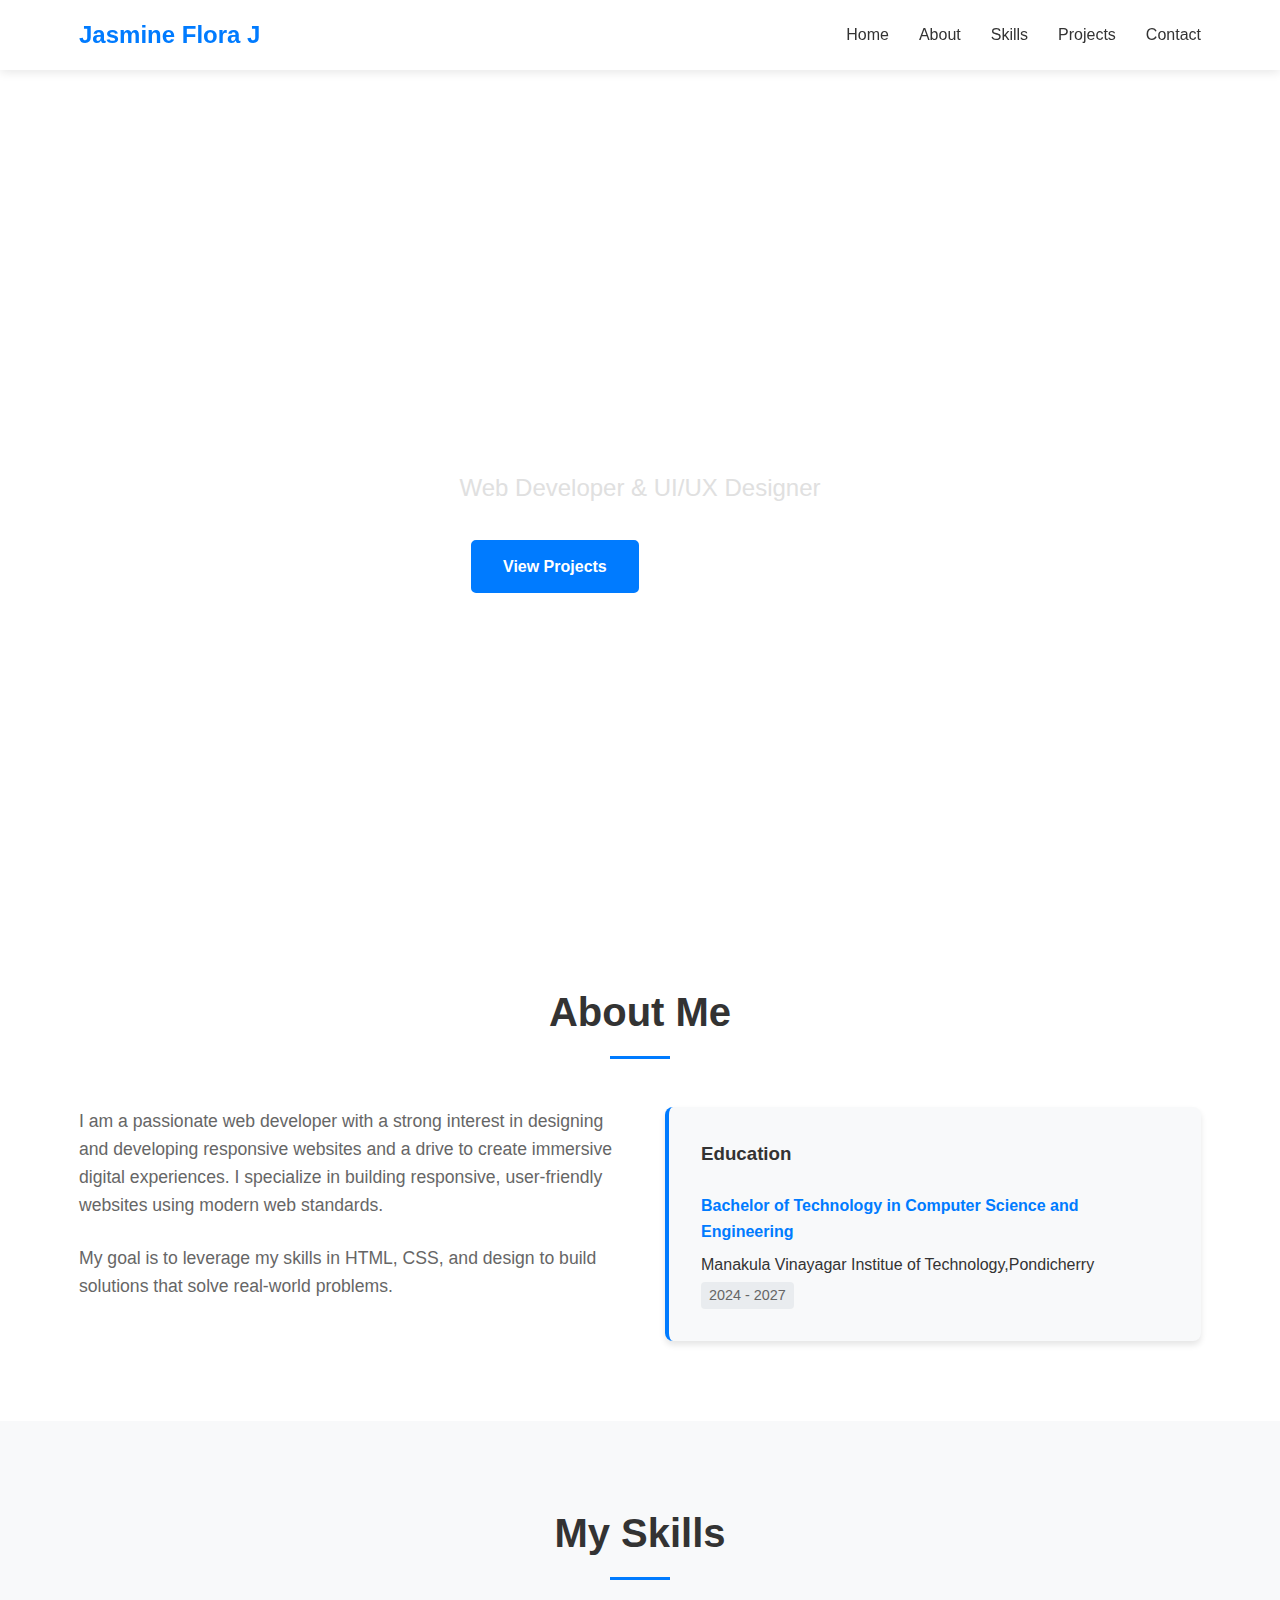
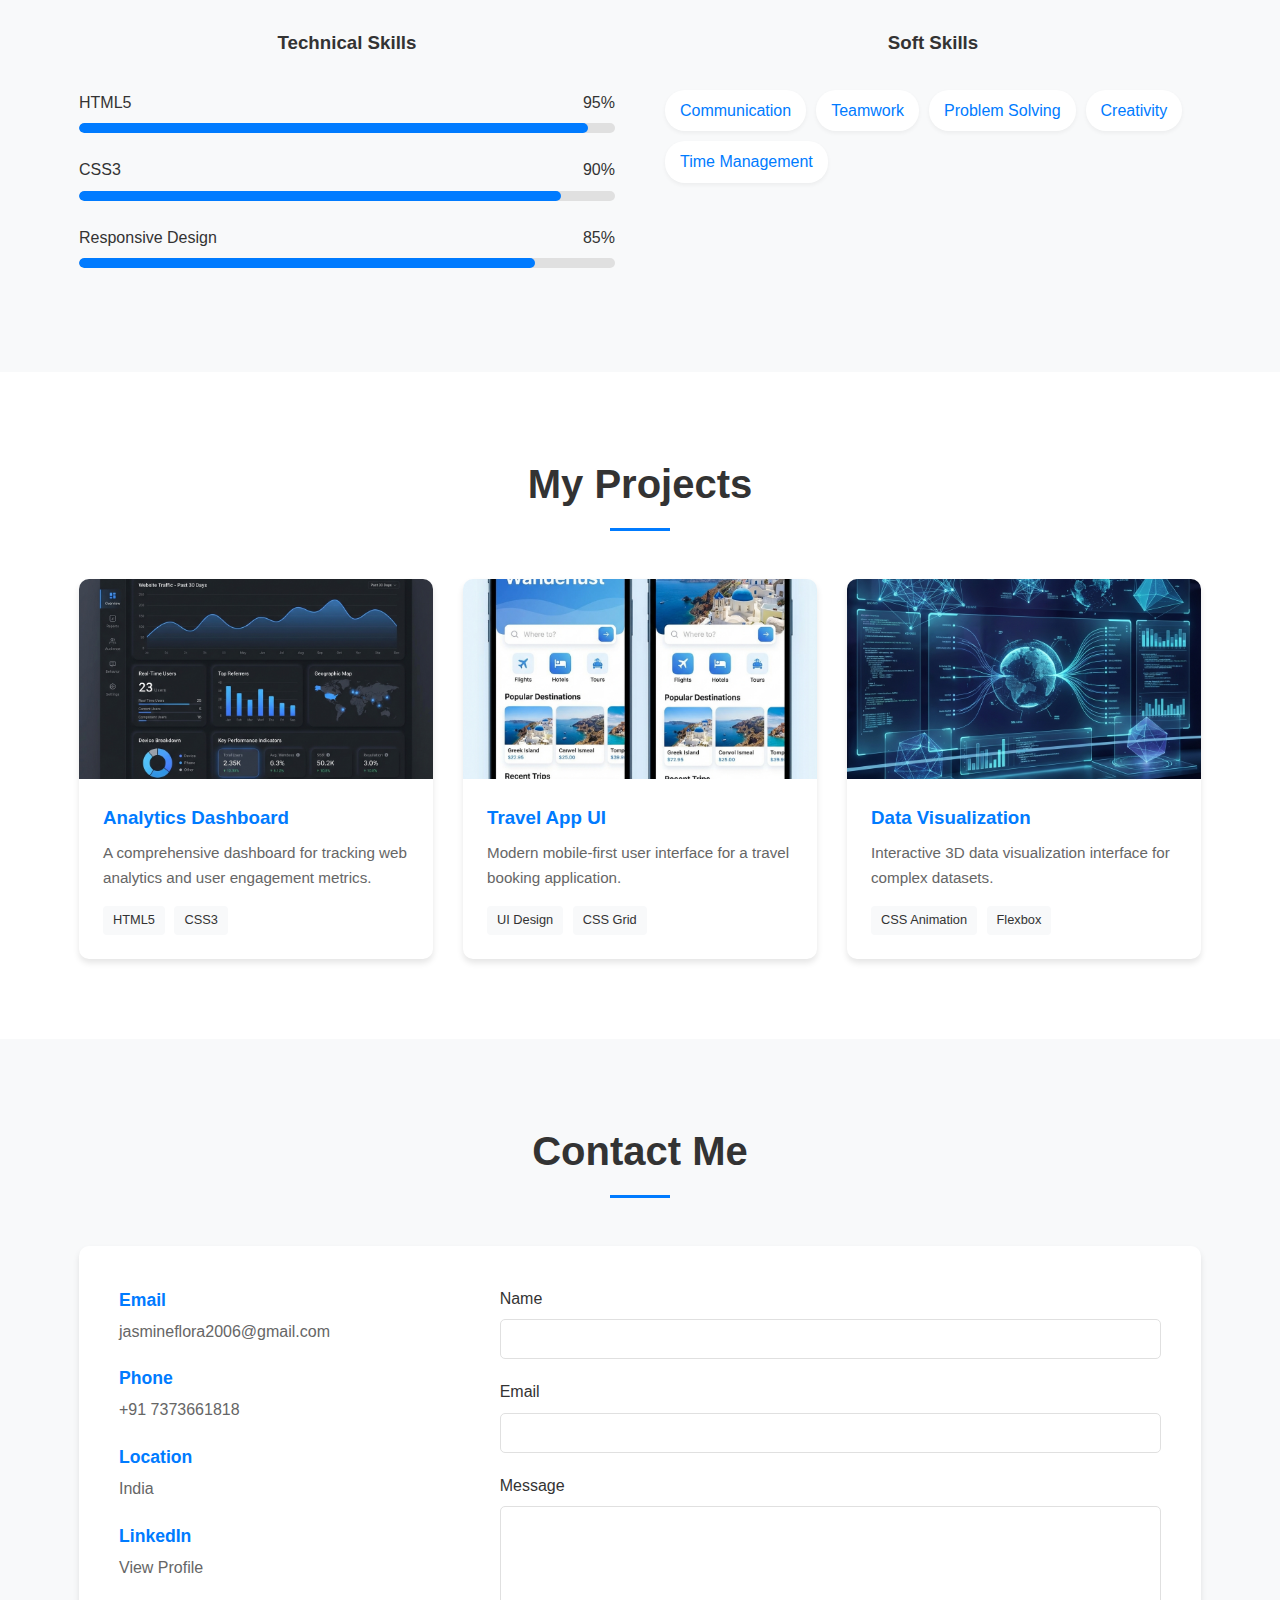
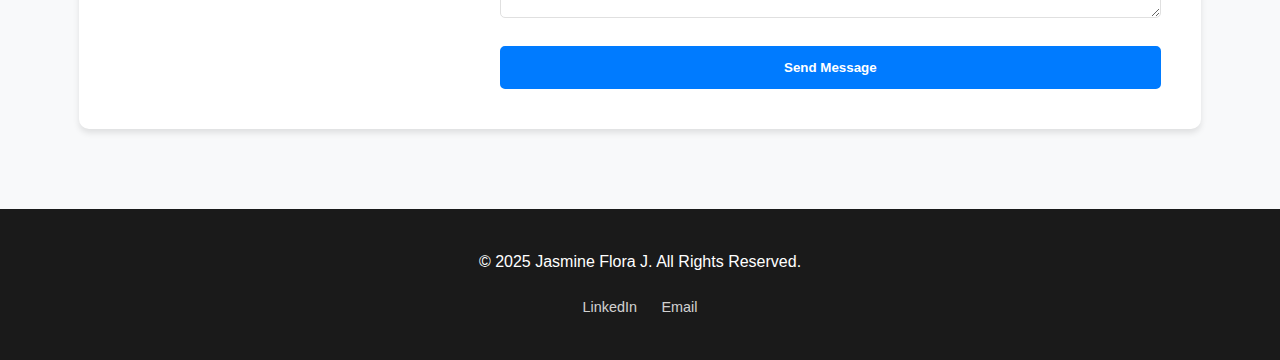
<file: index.html>
<!DOCTYPE html>
<html lang="en">

<head>
    <meta charset="UTF-8">
    <meta name="viewport" content="width=device-width, initial-scale=1.0">
    <title>Jasmine Flora J - Portfolio</title>
    <meta name="description" content="Personal portfolio of Jasmine Flora J, a professional web developer.">
    <link rel="stylesheet" href="css/style.css">
    <link rel="manifest" href="manifest.json">
    <meta name="theme-color" content="#007bff">
</head>

<body>

    <!-- Header / Navigation -->
    <header class="header">
        <div class="container header-container">
            <h1 class="logo">Jasmine Flora J</h1>
            <nav class="nav">
                <input type="checkbox" id="nav-toggle" class="nav-toggle">
                <label for="nav-toggle" class="nav-toggle-label">
                    <span></span>
                </label>
                <ul class="nav-list">
                    <li><a href="#home">Home</a></li>
                    <li><a href="#about">About</a></li>
                    <li><a href="#skills">Skills</a></li>
                    <li><a href="#projects">Projects</a></li>
                    <li><a href="#contact">Contact</a></li>
                </ul>
            </nav>
        </div>
    </header>

    <!-- Home Section -->
    <section id="home" class="home-section">
        <div class="slider">
            <div class="slide slide-1"></div>
            <div class="slide slide-2"></div>
            <div class="slide slide-3"></div>
        </div>
        <div class="home-content container">
            <h2 class="animate-text">Hello, I'm Jasmine Flora</h2>
            <p class="tagline animate-text">Web Developer & UI/UX Designer</p>
            <div class="cta-buttons animate-text">
                <a href="#projects" class="btn primary-btn">View Projects</a>
                <a href="#contact" class="btn secondary-btn">Contact Me</a>
            </div>
        </div>
    </section>

    <!-- About Section -->
    <section id="about" class="section about-section">
        <div class="container">
            <h2 class="section-title">About Me</h2>
            <div class="about-content">
                <div class="about-text">
                    <p>I am a passionate web developer with a strong interest in designing and developing responsive websites and a drive to create
                        immersive digital experiences. I specialize in building responsive, user-friendly websites using
                        modern web standards.</p>
                    <p>My goal is to leverage my skills in HTML, CSS, and design to build solutions that solve
                        real-world problems.</p>
                </div>
                <div class="education-card">
                    <h3>Education</h3>
                    <div class="edu-item">
                        <h4>Bachelor of Technology in Computer Science and Engineering</h4>
                        <p>Manakula Vinayagar Institue of Technology,Pondicherry</p>
                        <span class="date">2024 - 2027</span>
                    </div>
                </div>
            </div>
        </div>
    </section>

    <!-- Skills Section -->
    <section id="skills" class="section skills-section">
        <div class="container">
            <h2 class="section-title">My Skills</h2>
            <div class="skills-grid">
                <div class="skill-category">
                    <h3>Technical Skills</h3>
                    <div class="skill-bar-wrapper">
                        <div class="skill-info">
                            <span>HTML5</span>
                            <span>95%</span>
                        </div>
                        <div class="progress-bar">
                            <div class="progress" style="width: 95%"></div>
                        </div>
                    </div>
                    <div class="skill-bar-wrapper">
                        <div class="skill-info">
                            <span>CSS3</span>
                            <span>90%</span>
                        </div>
                        <div class="progress-bar">
                            <div class="progress" style="width: 90%"></div>
                        </div>
                    </div>
                    <div class="skill-bar-wrapper">
                        <div class="skill-info">
                            <span>Responsive Design</span>
                            <span>85%</span>
                        </div>
                        <div class="progress-bar">
                            <div class="progress" style="width: 85%"></div>
                        </div>
                    </div>
                </div>
                <div class="skill-category">
                    <h3>Soft Skills</h3>
                    <div class="skill-tags">
                        <span class="tag">Communication</span>
                        <span class="tag">Teamwork</span>
                        <span class="tag">Problem Solving</span>
                        <span class="tag">Creativity</span>
                        <span class="tag">Time Management</span>
                    </div>
                </div>
            </div>
        </div>
    </section>

    <!-- Projects Section -->
    <section id="projects" class="section projects-section">
        <div class="container">
            <h2 class="section-title">My Projects</h2>
            <div class="projects-grid">
                <!-- Project 1 -->
                <article class="project-card">
                    <div class="project-image">
                        <img src="assets/images/project-1.png" alt="Analytics Dashboard">
                    </div>
                    <div class="project-info">
                        <h3>Analytics Dashboard</h3>
                        <p>A comprehensive dashboard for tracking web analytics and user engagement metrics.</p>
                        <div class="project-tech">
                            <span>HTML5</span>
                            <span>CSS3</span>
                        </div>
                    </div>
                </article>
                <!-- Project 2 -->
                <article class="project-card">
                    <div class="project-image">
                        <img src="assets/images/project-2.png" alt="Travel App UI">
                    </div>
                    <div class="project-info">
                        <h3>Travel App UI</h3>
                        <p>Modern mobile-first user interface for a travel booking application.</p>
                        <div class="project-tech">
                            <span>UI Design</span>
                            <span>CSS Grid</span>
                        </div>
                    </div>
                </article>
                <!-- Project 3 -->
                <article class="project-card">
                    <div class="project-image">
                        <img src="assets/images/project-3.png" alt="Data Visualization">
                    </div>
                    <div class="project-info">
                        <h3>Data Visualization</h3>
                        <p>Interactive 3D data visualization interface for complex datasets.</p>
                        <div class="project-tech">
                            <span>CSS Animation</span>
                            <span>Flexbox</span>
                        </div>
                    </div>
                </article>
            </div>
        </div>
    </section>

    <!-- Contact Section -->
    <section id="contact" class="section contact-section">
        <div class="container">
            <h2 class="section-title">Contact Me</h2>
            <div class="contact-wrapper">
                <div class="contact-info">
                    <div class="info-item">
                        <h3>Email</h3>
                        <p><a href="mailto:jasmineflora2006@gmail.com">jasmineflora2006@gmail.com</a></p>
                    </div>
                    <div class="info-item">
                        <h3>Phone</h3>
                        <p><a href="tel:+917373661818">+91 7373661818</a></p>
                    </div>
                    <div class="info-item">
                        <h3>Location</h3>
                        <p>India</p>
                    </div>
                    <div class="info-item">
                        <h3>LinkedIn</h3>
                        <p><a href="https://www.linkedin.com/in/jasmine-flora-undefined-8000613a2" target="_blank">View
                                Profile</a></p>
                    </div>
                </div>
                <form class="contact-form" action="#" method="POST">
                    <div class="form-group">
                        <label for="name">Name</label>
                        <input type="text" id="name" name="name" required>
                    </div>
                    <div class="form-group">
                        <label for="email">Email</label>
                        <input type="email" id="email" name="email" required>
                    </div>
                    <div class="form-group">
                        <label for="message">Message</label>
                        <textarea id="message" name="message" rows="5" required></textarea>
                    </div>
                    <button type="submit" class="btn primary-btn full-width">Send Message</button>
                </form>
            </div>
        </div>
    </section>

    <!-- Footer -->
    <footer class="footer">
        <div class="container">
            <p>&copy; 2025 Jasmine Flora J. All Rights Reserved.</p>
            <div class="social-links">
                <a href="https://www.linkedin.com/in/jasmine-flora-undefined-8000613a2" target="_blank">LinkedIn</a>
                <a href="mailto:jasmineflora2006@gmail.com">Email</a>
            </div>
        </div>
    </footer>

</body>

</html>
</file>
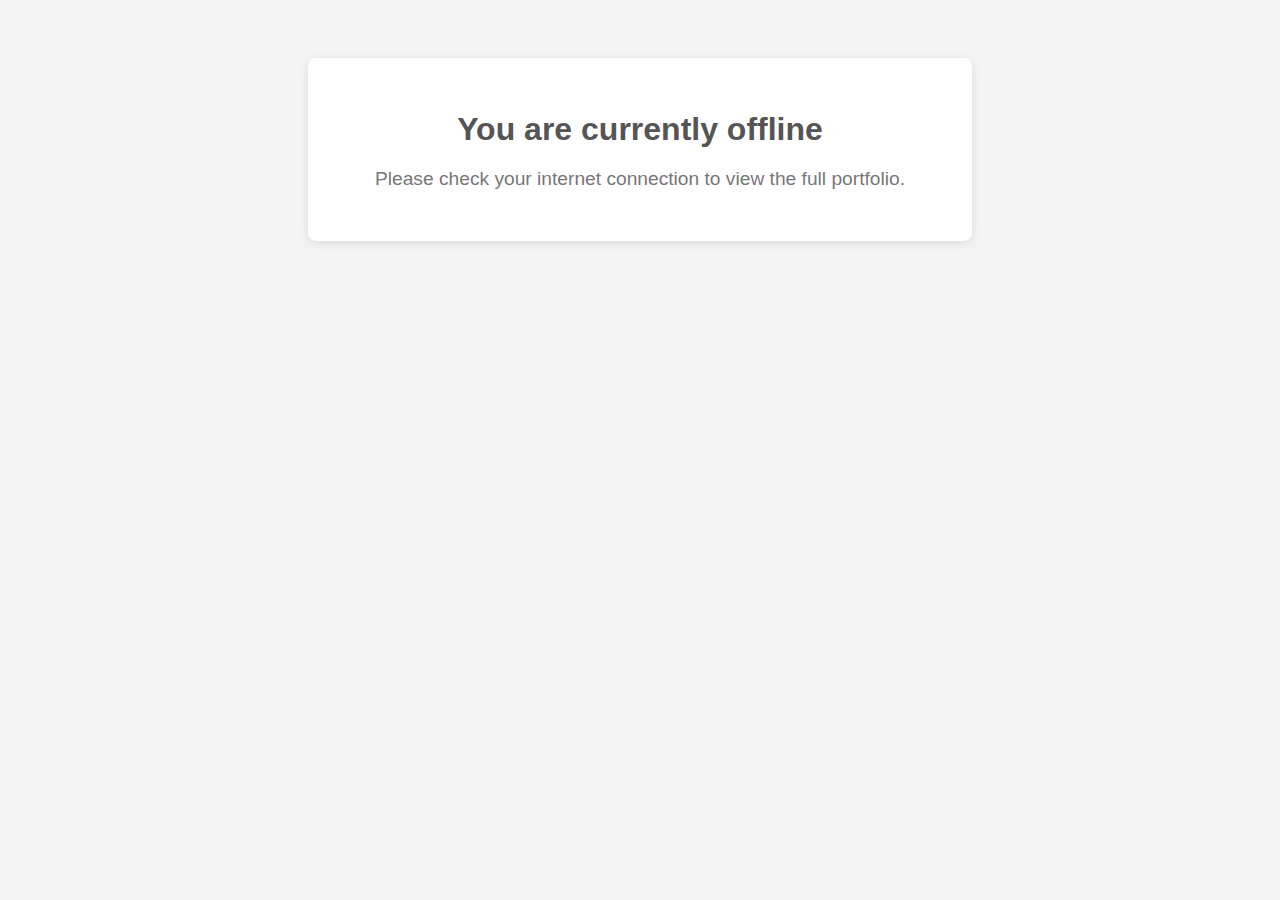
<file: offline.html>
<!DOCTYPE html>
<html lang="en">
<head>
    <meta charset="UTF-8">
    <meta name="viewport" content="width=device-width, initial-scale=1.0">
    <title>Offline - Jasmine Flora J</title>
    <style>
        body {
            font-family: -apple-system, BlinkMacSystemFont, "Segoe UI", Roboto, "Helvetica Neue", Arial, sans-serif;
            text-align: center;
            padding: 50px;
            color: #333;
            background-color: #f4f4f4;
        }
        h1 { font-size: 2rem; margin-bottom: 1rem; color: #555; }
        p { font-size: 1.2rem; color: #777; }
        .container {
            max-width: 600px;
            margin: 0 auto;
            background: white;
            padding: 2rem;
            border-radius: 8px;
            box-shadow: 0 2px 10px rgba(0,0,0,0.1);
        }
    </style>
</head>
<body>
    <div class="container">
        <h1>You are currently offline</h1>
        <p>Please check your internet connection to view the full portfolio.</p>
    </div>
</body>
</html>
</file>
<file: css/style.css>
/* CSS Variables */
:root {
    --primary-color: #007bff;
    --primary-dark: #0056b3;
    --text-dark: #333333;
    --text-light: #666666;
    --bg-light: #f8f9fa;
    --bg-white: #ffffff;
    --bg-dark: #1a1a1a;
    --border-color: #e0e0e0;
    --shadow: 0 4px 6px rgba(0, 0, 0, 0.1);
    --transition: all 0.3s ease;
    --header-height: 70px;
}

/* Reset & Global Styles */
* {
    margin: 0;
    padding: 0;
    box-sizing: border-box;
}

html {
    scroll-behavior: smooth;
}

body {
    font-family: -apple-system, BlinkMacSystemFont, "Segoe UI", Roboto, "Helvetica Neue", Arial, sans-serif;
    line-height: 1.6;
    color: var(--text-dark);
    background-color: var(--bg-white);
}

a {
    text-decoration: none;
    color: inherit;
    transition: var(--transition);
}

ul {
    list-style: none;
}

img {
    max-width: 100%;
    display: block;
}

.container {
    width: 90%;
    max-width: 1200px;
    margin: 0 auto;
    padding: 0 15px;
}

.section {
    padding: 80px 0;
}

.section-title {
    font-size: 2.5rem;
    text-align: center;
    margin-bottom: 3rem;
    color: var(--text-dark);
    position: relative;
    padding-bottom: 15px;
}

.section-title::after {
    content: '';
    position: absolute;
    bottom: 0;
    left: 50%;
    transform: translateX(-50%);
    width: 60px;
    height: 3px;
    background-color: var(--primary-color);
}

.btn {
    display: inline-block;
    padding: 12px 30px;
    border-radius: 5px;
    font-weight: 600;
    cursor: pointer;
    transition: var(--transition);
}

.primary-btn {
    background-color: var(--primary-color);
    color: white;
    border: 2px solid var(--primary-color);
}

.primary-btn:hover {
    background-color: var(--primary-dark);
    border-color: var(--primary-dark);
}

.secondary-btn {
    background-color: transparent;
    color: white;
    border: 2px solid white;
}

.secondary-btn:hover {
    background-color: white;
    color: var(--primary-color);
}

/* Header & Navigation */
.header {
    background-color: rgba(255, 255, 255, 0.95);
    box-shadow: 0 2px 10px rgba(0, 0, 0, 0.1);
    position: sticky;
    top: 0;
    z-index: 1000;
    height: var(--header-height);
    display: flex;
    align-items: center;
}

.header-container {
    display: flex;
    justify-content: space-between;
    align-items: center;
}

.logo {
    font-size: 1.5rem;
    font-weight: 700;
    color: var(--primary-color);
}

.nav-list {
    display: flex;
    gap: 30px;
}

.nav-list a {
    font-weight: 500;
    color: var(--text-dark);
}

.nav-list a:hover {
    color: var(--primary-color);
}

.nav-toggle, .nav-toggle-label {
    display: none;
}

/* Home Section / Slider */
.home-section {
    position: relative;
    height: 100vh;
    display: flex;
    align-items: center;
    justify-content: center;
    overflow: hidden;
    color: white;
    text-align: center;
    margin-top: calc(-1 * var(--header-height)); /* Counteract sticky header space if needed, or just let it overlay */
    padding-top: var(--header-height);
}

.slider {
    position: absolute;
    top: 0;
    left: 0;
    width: 100%;
    height: 100%;
    z-index: -1;
}

.slide {
    position: absolute;
    top: 0;
    left: 0;
    width: 100%;
    height: 100%;
    background-size: cover;
    background-position: center;
    opacity: 0;
    animation: fadeSlide 15s infinite;
}

.slide::before {
    content: '';
    position: absolute;
    top: 0;
    left: 0;
    width: 100%;
    height: 100%;
    background: rgba(0, 0, 0, 0.6); /* Overlay */
}

.slide-1 {
    background-image: url('../assets/images/hero-1.png');
    animation-delay: 0s;
}

.slide-2 {
    background-image: url('../assets/images/hero-2.png');
    animation-delay: 5s;
}

.slide-3 {
    background-image: url('../assets/images/hero-3.png');
    animation-delay: 10s;
}

@keyframes fadeSlide {
    0% { opacity: 0; }
    5% { opacity: 1; }
    33% { opacity: 1; }
    38% { opacity: 0; }
    100% { opacity: 0; }
}

.home-content h2 {
    font-size: 3rem;
    margin-bottom: 1rem;
    font-weight: 700;
}

.tagline {
    font-size: 1.5rem;
    margin-bottom: 2rem;
    color: #e0e0e0;
}

.cta-buttons {
    display: flex;
    gap: 20px;
    justify-content: center;
}

/* About Section */
.about-section {
    background-color: var(--bg-white);
}

.about-content {
    display: grid;
    grid-template-columns: 1fr 1fr;
    gap: 50px;
    align-items: start;
}

.about-text p {
    margin-bottom: 1.5rem;
    font-size: 1.1rem;
    color: var(--text-light);
}

.education-card {
    background: var(--bg-light);
    padding: 2rem;
    border-radius: 8px;
    box-shadow: var(--shadow);
    border-left: 4px solid var(--primary-color);
}

.education-card h3 {
    margin-bottom: 1.5rem;
    color: var(--text-dark);
}

.edu-item h4 {
    color: var(--primary-color);
    margin-bottom: 0.5rem;
}

.edu-item p {
    font-weight: 500;
    margin-bottom: 0.25rem;
}

.date {
    display: inline-block;
    font-size: 0.9rem;
    color: var(--text-light);
    background: #e9ecef;
    padding: 2px 8px;
    border-radius: 4px;
}

/* Skills Section */
.skills-section {
    background-color: var(--bg-light);
}

.skills-grid {
    display: grid;
    grid-template-columns: 1fr 1fr;
    gap: 50px;
}

.skill-category h3 {
    margin-bottom: 2rem;
    text-align: center;
}

.skill-bar-wrapper {
    margin-bottom: 1.5rem;
}

.skill-info {
    display: flex;
    justify-content: space-between;
    margin-bottom: 0.5rem;
    font-weight: 500;
}

.progress-bar {
    width: 100%;
    height: 10px;
    background-color: #e0e0e0;
    border-radius: 5px;
    overflow: hidden;
}

.progress {
    height: 100%;
    background-color: var(--primary-color);
    border-radius: 5px;
}

.skill-tags {
    display: flex;
    flex-wrap: wrap;
    gap: 10px;
}

.tag {
    background-color: white;
    color: var(--primary-color);
    padding: 8px 15px;
    border-radius: 20px;
    font-weight: 500;
    box-shadow: 0 2px 4px rgba(0,0,0,0.05);
}

/* Projects Section */
.projects-section {
    background-color: var(--bg-white);
}

.projects-grid {
    display: grid;
    grid-template-columns: repeat(auto-fit, minmax(300px, 1fr));
    gap: 30px;
}

.project-card {
    background: white;
    border-radius: 10px;
    overflow: hidden;
    box-shadow: var(--shadow);
    transition: var(--transition);
}

.project-card:hover {
    transform: translateY(-5px);
    box-shadow: 0 10px 20px rgba(0,0,0,0.15);
}

.project-image {
    height: 200px;
    overflow: hidden;
}

.project-image img {
    width: 100%;
    height: 100%;
    object-fit: cover;
    transition: var(--transition);
}

.project-card:hover .project-image img {
    transform: scale(1.05);
}

.project-info {
    padding: 1.5rem;
}

.project-info h3 {
    margin-bottom: 0.5rem;
    color: var(--primary-color);
}

.project-info p {
    color: var(--text-light);
    margin-bottom: 1rem;
    font-size: 0.95rem;
}

.project-tech span {
    display: inline-block;
    font-size: 0.8rem;
    background: var(--bg-light);
    color: var(--text-dark);
    padding: 4px 10px;
    border-radius: 4px;
    margin-right: 5px;
}

/* Contact Section */
.contact-section {
    background-color: var(--bg-light);
}

.contact-wrapper {
    display: grid;
    grid-template-columns: 1fr 2fr;
    gap: 50px;
    background: white;
    padding: 40px;
    border-radius: 10px;
    box-shadow: var(--shadow);
}

.contact-info {
    display: flex;
    flex-direction: column;
    gap: 20px;
}

.info-item h3 {
    color: var(--primary-color);
    font-size: 1.1rem;
    margin-bottom: 5px;
}

.info-item p {
    color: var(--text-light);
}

.form-group {
    margin-bottom: 20px;
}

.form-group label {
    display: block;
    margin-bottom: 8px;
    font-weight: 500;
}

.form-group input,
.form-group textarea {
    width: 100%;
    padding: 10px;
    border: 1px solid var(--border-color);
    border-radius: 5px;
    font-family: inherit;
    font-size: 1rem;
}

.form-group input:focus,
.form-group textarea:focus {
    outline: none;
    border-color: var(--primary-color);
}

.full-width {
    width: 100%;
}

/* Footer */
.footer {
    background-color: var(--bg-dark);
    color: white;
    padding: 40px 0;
    text-align: center;
}

.social-links {
    margin-top: 20px;
}

.social-links a {
    color: white;
    margin: 0 10px;
    font-size: 0.9rem;
    opacity: 0.8;
}

.social-links a:hover {
    opacity: 1;
}

/* Mobile Responsiveness */
@media (max-width: 768px) {
    .section-title {
        font-size: 2rem;
    }

    .header-container {
        position: relative;
    }

    .nav-toggle-label {
        display: block;
        cursor: pointer;
        padding: 10px;
    }

    .nav-toggle-label span,
    .nav-toggle-label span::before,
    .nav-toggle-label span::after {
        display: block;
        background: var(--text-dark);
        height: 2px;
        width: 25px;
        position: relative;
        transition: var(--transition);
    }

    .nav-toggle-label span::before,
    .nav-toggle-label span::after {
        content: '';
        position: absolute;
    }

    .nav-toggle-label span::before { bottom: 8px; }
    .nav-toggle-label span::after { top: 8px; }

    .nav-list {
        display: none;
        position: absolute;
        top: 100%;
        left: 0;
        width: 100%;
        background: white;
        flex-direction: column;
        padding: 20px;
        box-shadow: 0 2px 5px rgba(0,0,0,0.1);
        text-align: center;
        gap: 15px;
    }

    /* CSS Checkbox Hack for Menu */
    .nav-toggle:checked ~ .nav-list {
        display: flex;
    }

    .home-content h2 {
        font-size: 2rem;
    }

    .cta-buttons {
        flex-direction: column;
    }

    .about-content,
    .skills-grid,
    .contact-wrapper {
        grid-template-columns: 1fr;
        gap: 30px;
    }

    .contact-wrapper {
        padding: 20px;
    }
}
</file>
